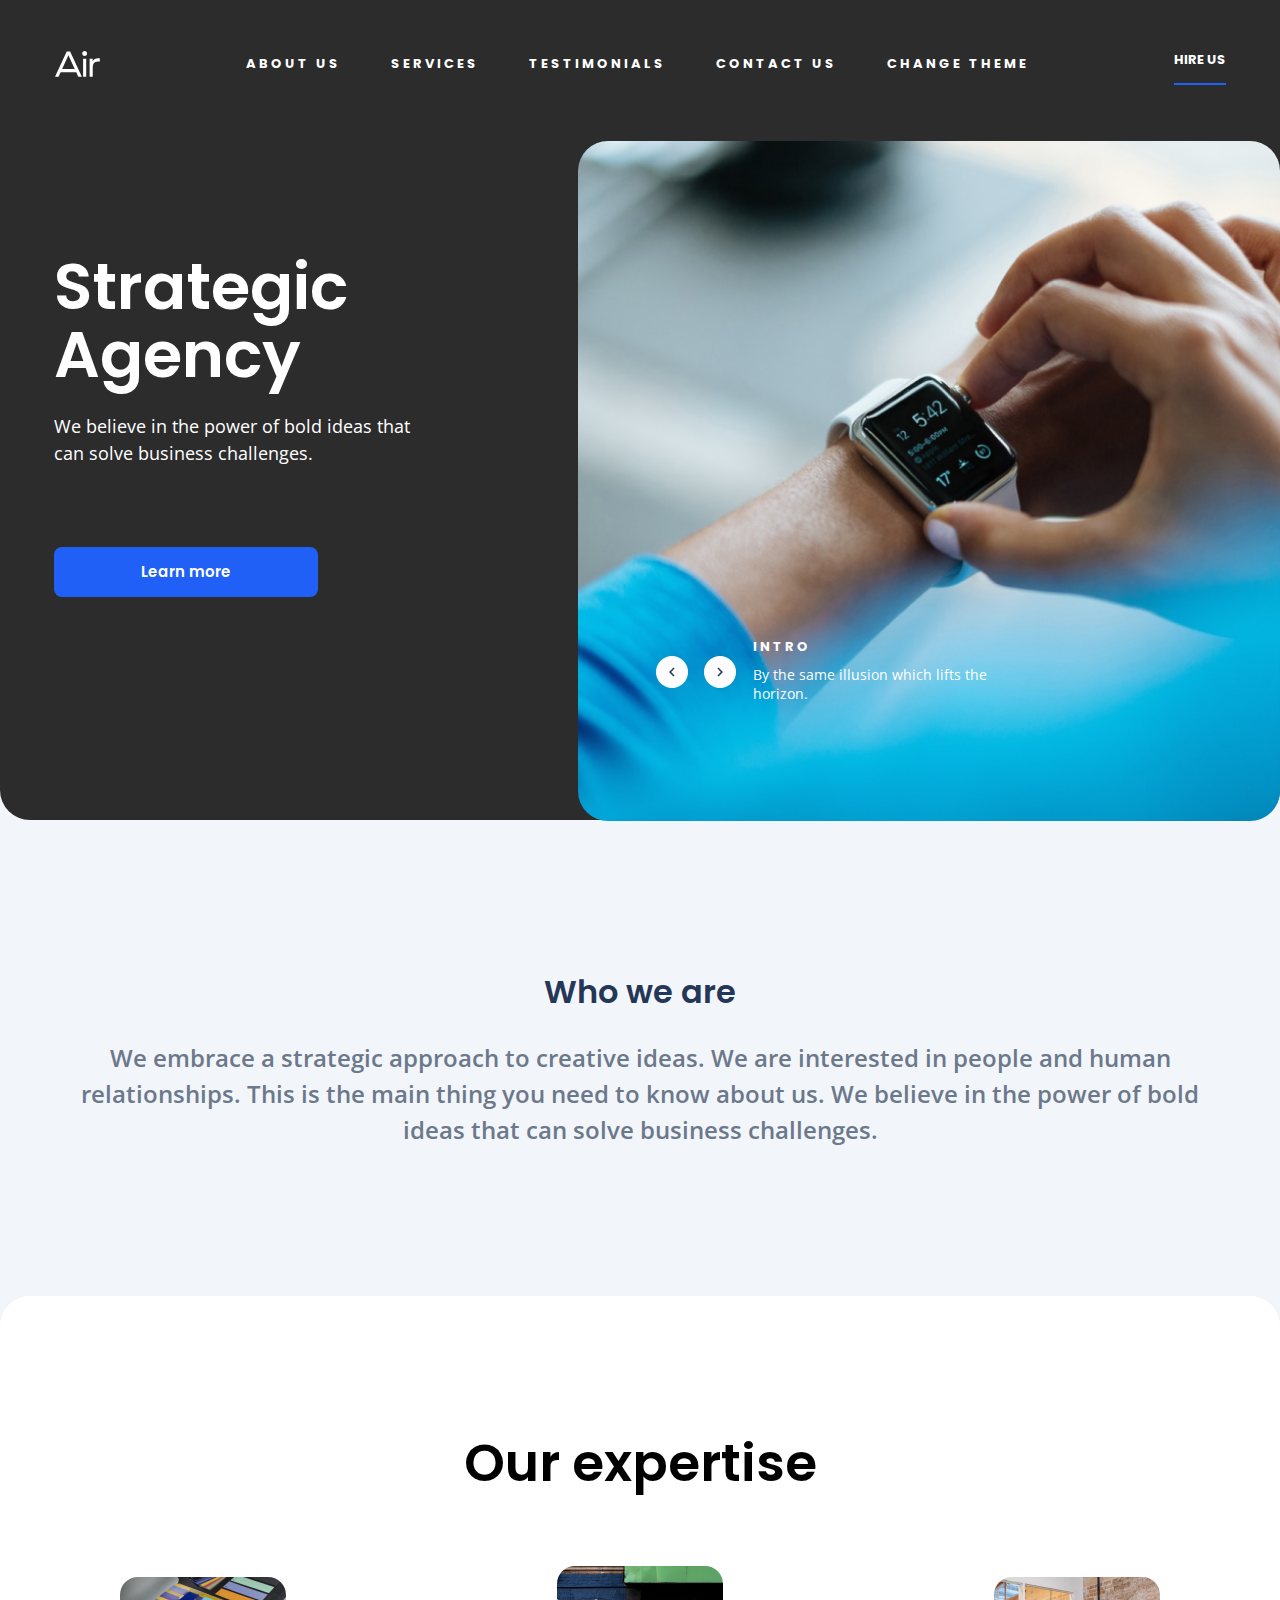
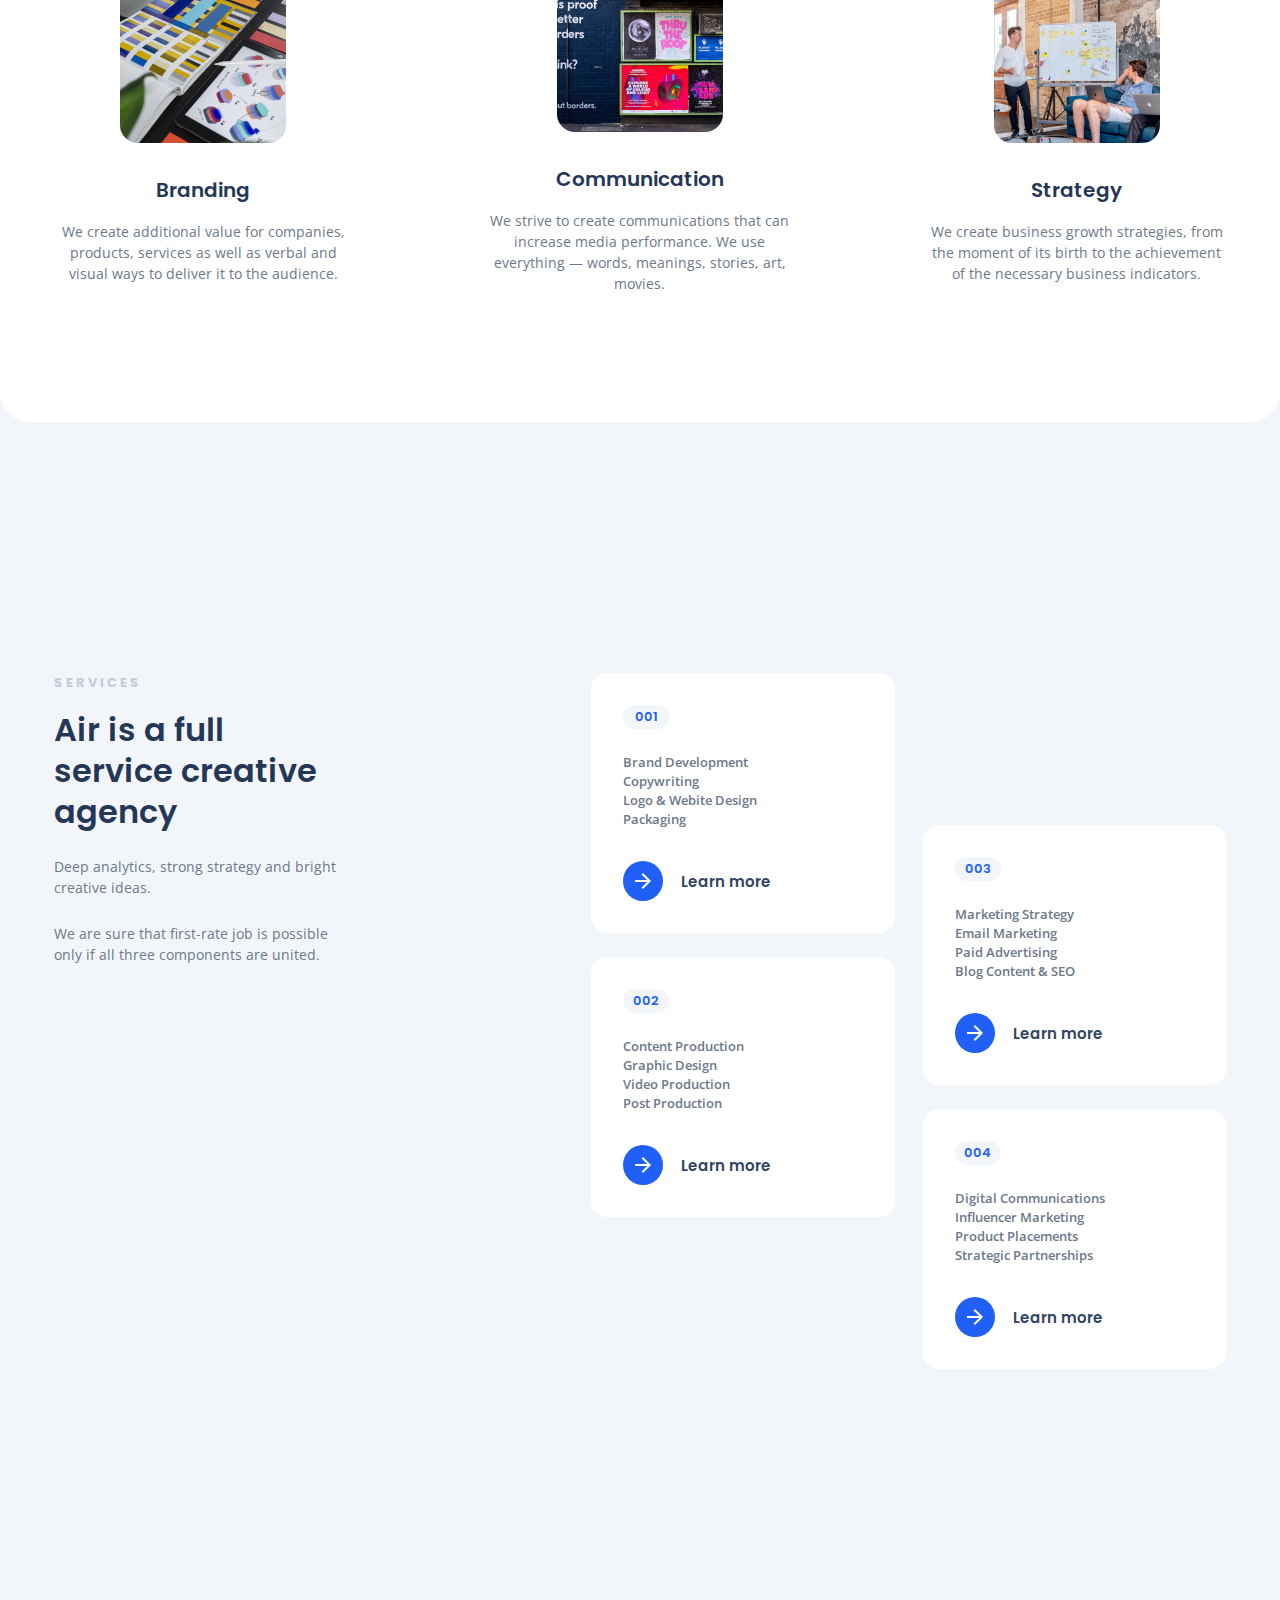
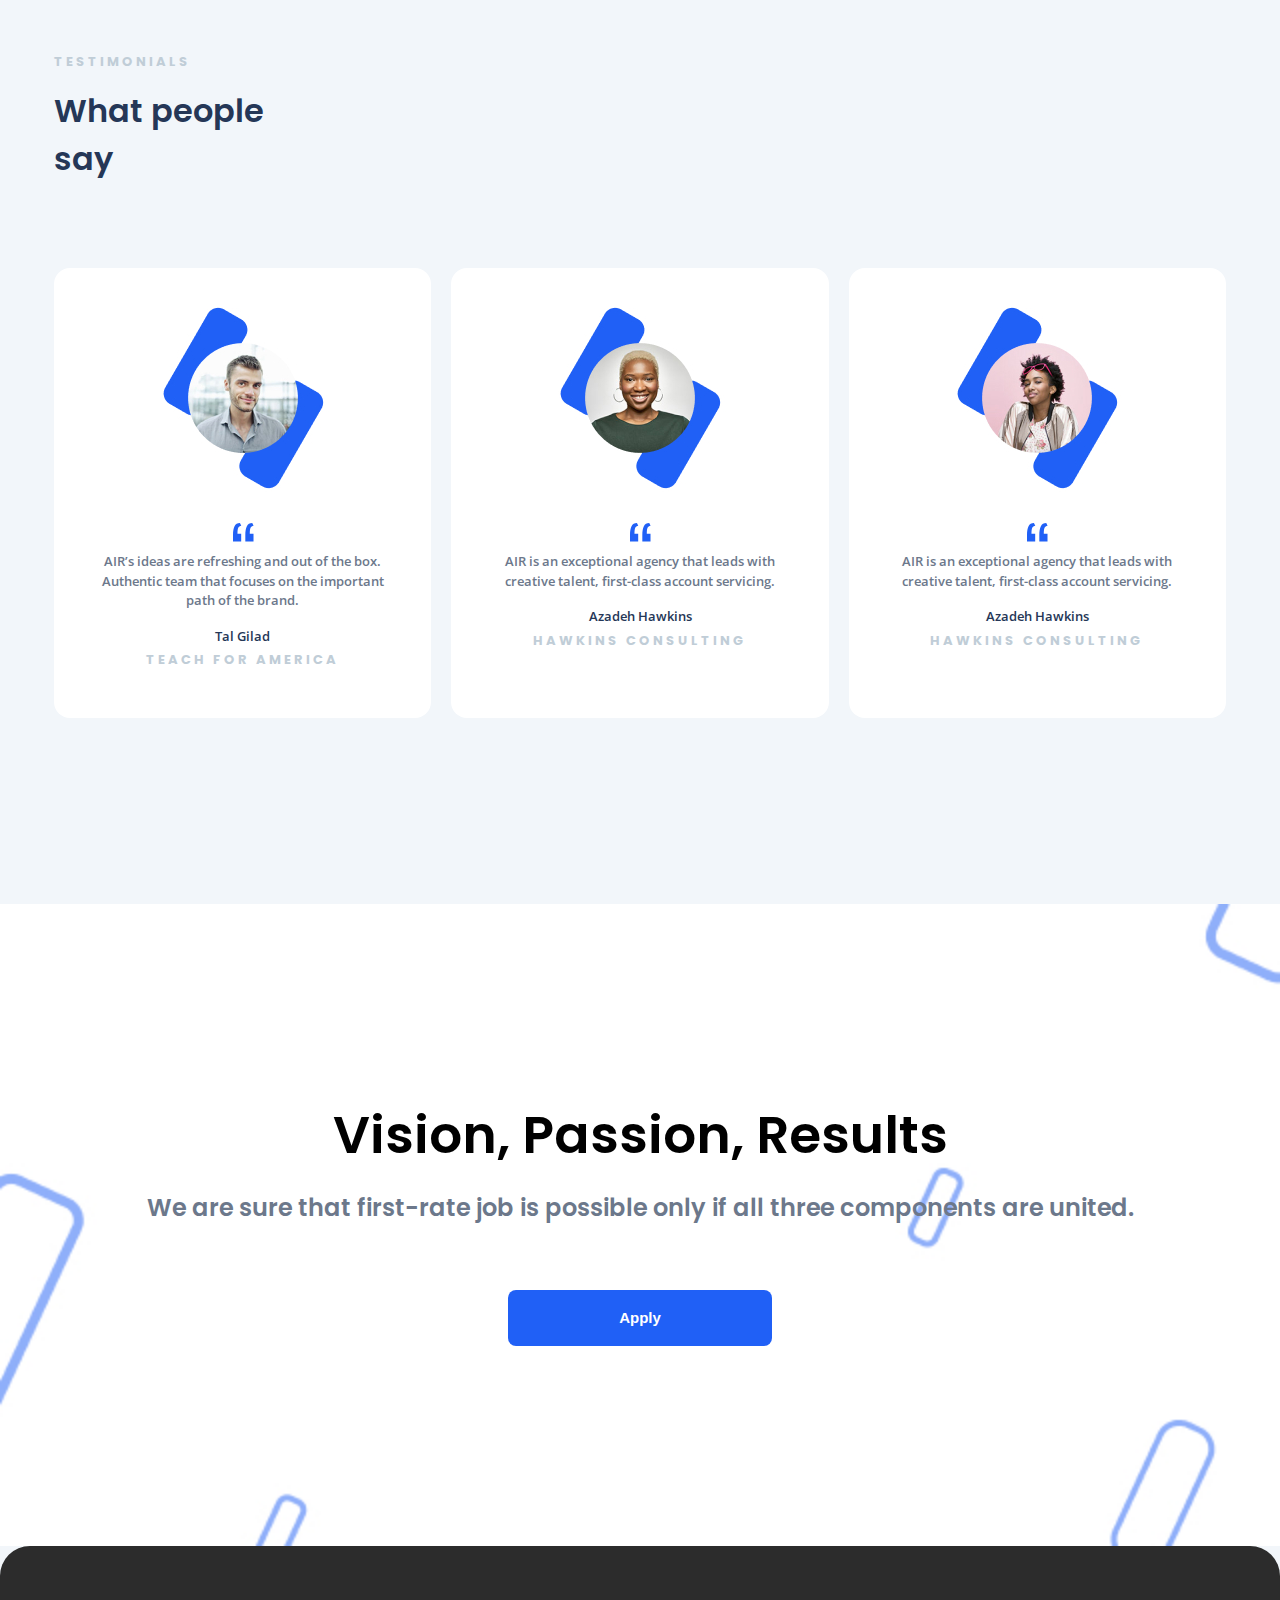
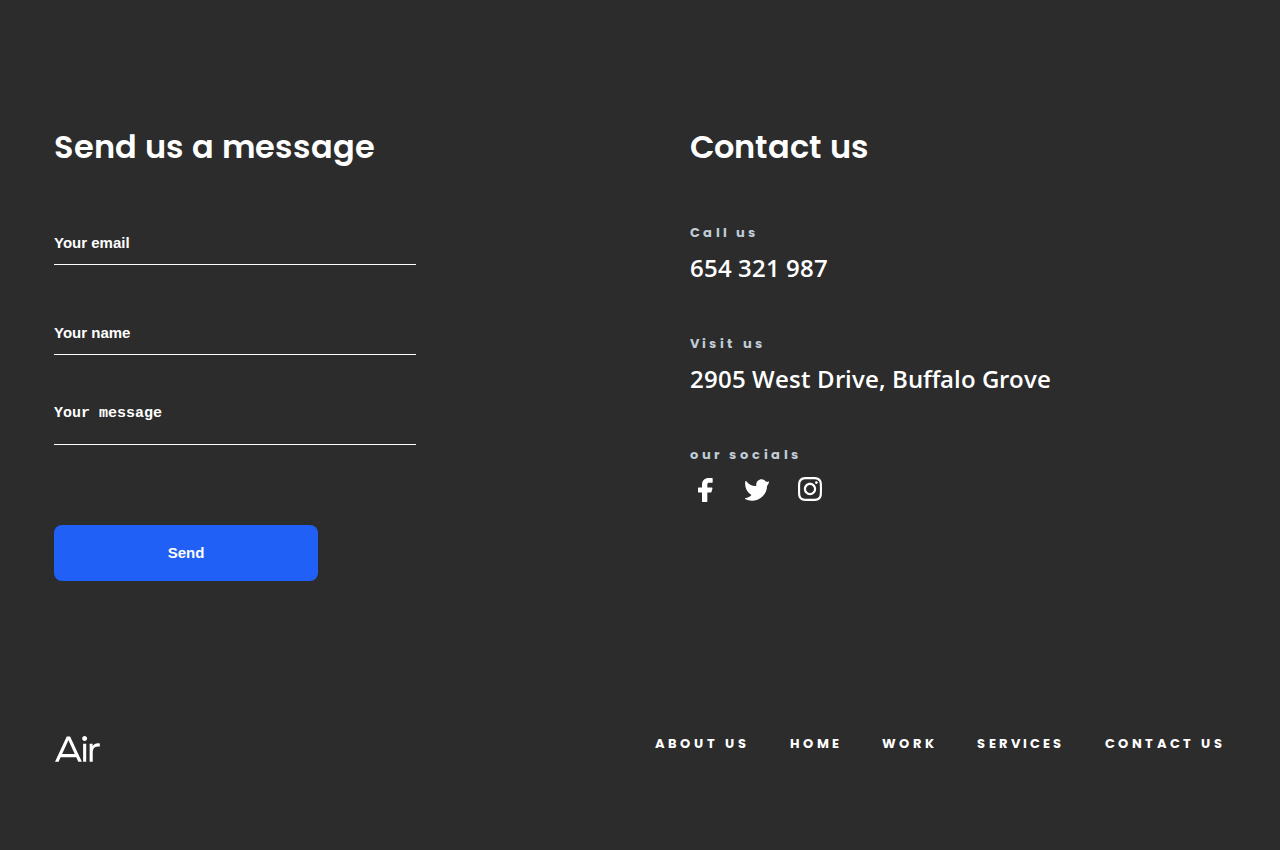
<file: index.html>
<!doctype html><html lang="en"><head><meta charset="UTF-8"><meta name="viewport" content="width=device-width, initial-scale=1.0"><title>Dia</title><link rel="icon" type="image/x-icon" href="logo.89972a8c.svg"><link rel="preconnect" href="https://fonts.googleapis.com"><link rel="preconnect" href="https://fonts.gstatic.com"><link href="https://fonts.googleapis.com/css2?family=Open+Sans:wght@300..800&family=Poppins:wght@400;600;700&display=swap" rel="stylesheet"><link rel="stylesheet" href="main.d54e5d34.css"></head><body class="page__body"> <header class="header" id="header"> <div class="container"> <div class="header__top"> <div class="top-bar"> <div class="top-bar__icons"> <a href="#" class="top-bar__logo"> <img class="top-bar__logo-img" src="logo.89972a8c.svg" alt="logo"> </a> <a href="#" class="top-bar__open"> <img class="top-bar__open-img" src="burger.f1d9fdf3.svg" alt="logo"> </a> </div> <nav class="nav"> <ul class="nav__list"> <li class="nav__item"> <a class="nav__link" href="#about"> About us </a> </li> <li class="nav__item"> <a class="nav__link" href="#services"> Services </a> </li> <li class="nav__item"> <a class="nav__link" href="#reviews"> Testimonials </a> </li> <li class="nav__item"> <a class="nav__link" href="#contactUs"> Contact Us </a> </li> <li class="nav__item"> <a class="nav__link switcher" href="#header"> Change Theme </a> </li> </ul> </nav> <a href="#contactUs" class="top-bar__hire"> Hire us </a> </div> </div> </div> <div class="header__content"> <div class="header__text"> <h1 class="header__title">Strategic Agency</h1> <p class="header__subtitle"> We believe in the power of bold ideas that can solve business challenges. </p> <a href="#expertise" class="header__button"> Learn more </a> </div> <div class="header__bottom"> <div class="slider"> <div class="slider__arrows"> <div class="slider__arrow slider__arrow-left"></div> <div class="slider__arrow slider__arrow-right"></div> </div> <div class="slider__text"> <p class="slider__title">Intro</p> <p class="slider__descr"> By the same illusion which lifts the <br> horizon. </p> </div> <img src="slider-photo-1.7bdc7a63.png" alt="slider" class="slider__item"> </div> </div> </div> </header> <aside class="burger"> <div class="container"> <div class="burger__icons"> <a href="#" class="burger__logo"> <img class="burger__img" src="logo.89972a8c.svg" alt="logo"> </a> <a href="#" class="burger__close"> <img class="burger__close--img" src="icons-close.67d8051f.svg" alt="close"> </a> </div> <nav class="burger__menu"> <ul class="burger__list"> <li class="burger__item"> <a class="burger__link" href="#about"> About us </a> </li> <li class="burger__item"> <a class="burger__link" href="#services"> Services </a> </li> <li class="burger__item"> <a class="burger__link" href="#reviews"> Testimonials </a> </li> <li class="burger__item"> <a class="burger__link" href="#contactUs"> Contact Us </a> </li> <li class="burger__item"> <a class="burger__link switcher" href="#header"> Change Theme </a> </li> </ul> </nav> </div> </aside> <main class="main" id="main"> <div class="main__content"> <section class="about" id="about"> <div class="container"> <div class="about__wrapper"> <h2 class="about__title">Who we are</h2> <p class="about__text"> We embrace a strategic approach to creative ideas. We are interested in people and human relationships. This is the main thing you need to know about us. We believe in the power of bold ideas that can solve business challenges. </p> </div> </div> </section> <section class="expertise" id="expertise"> <div class="container"> <h2 class="expertise__title">Our expertise</h2> <div class="expertise__wrapper"> <div class="expertise__item"> <img src="expertise-1.7de171f3.png" alt="Branding" class="expertise__img"> <h3 class="expertise__subtitle">Branding</h3> <p class="expertise__text"> We create additional value for companies, products, services as well as verbal and visual ways to deliver it to the audience. </p> </div> <div class="expertise__item"> <img src="expertise-2.9955dc44.png" alt="Communication" class="expertise__img"> <h3 class="expertise__subtitle">Communication</h3> <p class="expertise__text"> We strive to create communications that can increase media performance. We use everything — words, meanings, stories, art, movies. </p> </div> <div class="expertise__item"> <img src="expertise-3.13fb9bfb.png" alt="Strategy" class="expertise__img"> <h3 class="expertise__subtitle">Strategy</h3> <p class="expertise__text"> We create business growth strategies, from the moment of its birth to the achievement of the necessary business indicators. </p> </div> </div> </div> </section> <section class="services" id="services"> <div class="container"> <div class="services__wrapper"> <div class="services__titles"> <p class="services__topic">Services</p> <h2 class="services__title"> Air is a full service creative agency </h2> <p class="services__subtitle"> Deep analytics, strong strategy and bright creative ideas. <span class="services__space"></span> We are sure that first-rate job is possible only if all three components are united. </p> </div> <div class="services__items"> <div class="services__item"> <div class="services__number">001</div> <div class="services__names"> Brand Development <br> Copywriting <br> Logo & Webite Design <br> Packaging <br> </div> <a href="#" class="services__button" id="light-blue"></a> </div> <div class="services__item"> <div class="services__number">002</div> <div class="services__names"> Сontent Production <br> Graphic Design <br> Video Production <br> Post Production <br> </div> <a href="#" class="services__button" id="yellow"></a> </div> <div class="services__item"> <div class="services__number">003</div> <div class="services__names"> Marketing Strategy <br> Email Marketing <br> Paid Advertising <br> Blog Content & SEO <br> </div> <a href="#" class="services__button" id="green"></a> </div> <div class="services__item"> <div class="services__number">004</div> <div class="services__names"> Digital Communications <br> Influencer Marketing <br> Product Placements <br> Strategic Partnerships <br> </div> <a href="#" class="services__button" id="red"></a> </div> </div> </div> </div> </section> <section class="reviews" id="reviews"> <div class="container"> <div class="reviews__wrapper"> <div class="reviews__titles"> <div class="reviews__topic">Testimonials</div> <div class="reviews__title">What people say</div> </div> <div class="reviews__cards"> <div class="reviews__card"> <div class="reviews__photo"> <img src="people-1.9e8a019f.jpg" alt="1" class="person-1 reviews__img"> </div> <img src="review-icon-blue.cf32b858.svg" alt="icon" class="icon-blue reviews__icon"> <div class="reviews__descr"> AIR’s ideas are refreshing and out of the box. Authentic team that focuses on the important path of the brand. </div> <div class="reviews__name">Tal Gilad</div> <div class="reviews__position">Teach for America</div> </div> <div class="reviews__card"> <div class="reviews__photo"> <img src="people-2.1dec566d.jpg" alt="2" class="person-2 reviews__img"> </div> <img src="review-icon-blue.cf32b858.svg" alt="icon" class="icon-yellow reviews__icon"> <div class="reviews__descr"> AIR is an exceptional agency that leads with creative talent, first-class account servicing. </div> <div class="reviews__name">Azadeh Hawkins</div> <div class="reviews__position">Hawkins Consulting</div> </div> <div class="reviews__card"> <div class="reviews__photo"> <img src="people-3.3aad7daa.jpg" alt="3" class="person-3 reviews__img"> </div> <img src="review-icon-blue.cf32b858.svg" alt="icon" class="icon-red reviews__icon"> <div class="reviews__descr"> AIR is an exceptional agency that leads with creative talent, first-class account servicing. </div> <div class="reviews__name">Azadeh Hawkins</div> <div class="reviews__position">Hawkins Consulting</div> </div> </div> </div> </div> </section> <section class="vision" id="vision"> <div class="container"> <div class="vision__wrapper"> <div class="vision__title">Vision, Passion, Results</div> <div class="vision__subtitle"> We are sure that first-rate job is possible only if all three components are united. </div> <a class="vision__link" href="#contactUs"> <button class="vision__button">Apply</button> </a> </div> </div> </section> <section class="contactUs" id="contactUs"> <div class="container"> <div class="contactUs__wrapper"> <div class="contactUs__message"> <div class="contactUs__title">Send us a message</div> <form method="get" class="contactUs__form"> <input class="contactUs__form_input" type="email" placeholder="Your email" required> <input class="contactUs__form_input" type="text" placeholder="Your name" required> <textarea class="contactUs__form_input contactUs__form_input--textarea" placeholder="Your message" required></textarea> <button type="submit" class="contactUs__button"> Send </button> </form> </div> <div class="contactUs__contacts"> <div class="contactUs__title">Contact us</div> <div class="contactUs__call"> <div class="contactUs__subtitle">Call us</div> <a class="contactUs__text" href="tel:654 321 987"> 654 321 987 </a> </div> <div class="contactUs__adress"> <div class="contactUs__subtitle">Visit us</div> <a class="contactUs__text" href="https://www.google.pl/maps/place/%D0%91%D1%83%D1%84%D1%84%D0%B0%D0%BB%D0%BE+%D0%93%D1%80%D0%BE%D0%B2,+%D0%98%D0%BB%D0%BB%D0%B8%D0%BD%D0%BE%D0%B9%D1%81,+%D0%A1%D0%A8%D0%90/@42.1698247,-88.0302616,13z/data=!3m1!4b1!4m10!1m2!2m1!1s2905+West+Drive,+Buffalo+Grove!3m6!1s0x880fbc0db73e17df:0x93b86f7936dde6d5!8m2!3d42.1662831!4d-87.9631308!15sCh4yOTA1IFdlc3QgRHJpdmUsIEJ1ZmZhbG8gR3JvdmWSAQhsb2NhbGl0eeABAA!16zL20vMHM0a3k?entry=ttu&g_ep=EgoyMDI0MDgyOC4wIKXMDSoASAFQAw%3D%3D"> 2905 West Drive, Buffalo Grove </a> </div> <div class="contactUs__social"> <div class="contactUs__subtitle">our socials</div> <div class="contactUs__icons"> <a class="contactUs__icon" href="#"> <img src="facebook.f57583a1.svg" alt="facebook"> </a> <a class="contactUs__icon" href="#"> <img src="twitter.02b1afae.svg" alt="twitter"> </a> <a class="contactUs__icon contactUs__icon-instagram" href="#"> <img src="instagram.35447316.svg" alt="instagram"> </a> </div> </div> </div> </div> </div> </section> </div> </main> <footer class="footer"> <div class="container"> <div class="footer__content"> <div class="top-bar"> <a href="#" class="top-bar__logo"> <img class="logo__img" src="logo.89972a8c.svg" alt="logo"> </a> </div> <ul class="footer__list"> <li class="footer__item"> <a class="footer__link" href="#about"> About us </a> </li> <li class="footer__item"> <a class="footer__link" href="#header"> Home </a> </li> <li class="footer__item"> <a class="footer__link" href="#expertise"> Work </a> </li> <li class="footer__item"> <a class="footer__link" href="#services"> Services </a> </li> <li class="footer__item"> <a class="footer__link" href="#contactUs"> Contact Us </a> </li> </ul> </div> </div> </footer> <script src="main.ff4b6ebb.js"></script> </body></html>
</file>
<file: main.d54e5d34.css>
.page__body{background-color:#f2f6fa;font-family:Poppins,sans-serif;box-sizing:border-box}.page__menu{background-color:#2c2c2c;padding-bottom:80px}.page__menu.blue-theme{background-color:#008aff}@media (min-width:1023px){.page__menu{background-color:transparent}}.header{background-color:#2c2c2c;border-bottom-left-radius:30px;border-bottom-right-radius:30px}.header__text{color:#fff;display:grid;row-gap:32px;padding-inline:20px}@media (min-width:639px){.header__text{row-gap:24px;padding-inline:41px}}@media (min-width:1023px){.header__text{width:362px;padding-left:54px;height:490px}}@media (min-width:1599px){.header__text{padding-left:227px}}@media (min-width:2459px){.header__text{padding-left:707px}}.header__title{margin-top:48px;font-weight:600;font-size:52px;line-height:62px}@media (min-width:639px){.header__title{font-size:64px;line-height:68px;margin-top:56px}}@media (min-width:1023px){.header__title{margin-top:168px}}.header__subtitle{font-family:Open Sans,sans-serif;font-weight:400;font-size:18px;line-height:27px}.header__button{margin-top:72px;display:block;width:100%;height:50px;background-color:#2060f6;border-radius:8px;text-align:center;text-decoration:none;color:#fff;font-size:15px;line-height:50px;font-weight:600;transition:transform .3s}.header__button:hover{transform:scale(1.1)}@media (min-width:639px){.header__button{margin-top:56px;width:264px}}.header__button.blue-theme{background-color:#ff9c8e;border-radius:64px}@media (min-width:1023px){.header__content{display:grid;grid-auto-flow:column;gap:106px}}.header.blue-theme{background-color:#008aff;border-bottom-left-radius:200px;border-bottom-right-radius:200px}.top-bar{padding-top:20px;display:flex;justify-content:space-between}@media (min-width:1023px){.top-bar{padding-top:50px}}.top-bar__icons{display:flex;gap:32px}.top-bar__hire{position:relative;text-decoration:none;color:#fff;font-weight:700;text-transform:uppercase;font-size:13px;line-height:19px;transition:transform .3s}.top-bar__hire:hover{transform:scale(1.2)}.top-bar__hire:before{content:"";width:100%;height:2px;background-color:#2060f6;position:absolute;bottom:0}.top-bar__hire.blue-theme:before{background-color:#ff9c8e}.top-bar__logo{position:relative;transition:transform .3s}.top-bar__logo:hover{transform:scale(1.2)}@media (min-width:1023px){.top-bar__open{display:none}}.slider{margin-top:40px;position:relative;bottom:-8px}@media (min-width:639px){.slider{margin-top:144px}}@media (min-width:1023px){.slider{margin-top:48px}}.slider__item{object-fit:cover;width:100%;border-radius:30px;height:390px}.slider__item.blue-theme{content:url(slider-pink-1.d32c10ca.png)}@media (min-width:1023px){.slider__item{height:680px}}.slider__arrows{position:absolute;display:flex;gap:16px;bottom:126px;left:20px}@media (min-width:639px){.slider__arrows{bottom:140px}}@media (min-width:1023px){.slider__arrows{left:78px}}.slider__arrow{width:32px;height:32px;border-radius:50%;background-color:#fff;background-repeat:no-repeat;background-position:50%;cursor:pointer;transition:transform .3s}.slider__arrow:hover{transform:scale(1.1)}.slider__arrow-left{background-image:url(slider-arrow-left.1221c002.svg)}.slider__arrow-right{background-image:url(slider-arrow-right.9500f5c6.svg)}.slider__text{position:absolute;display:grid;row-gap:8px;color:#fff;bottom:24px;left:20px;margin-bottom:25px}@media (min-width:639px){.slider__text{margin-bottom:32px}}@media (min-width:1023px){.slider__text{bottom:93px;left:175px}}.slider__title{letter-spacing:3px;font-weight:700;text-transform:uppercase;font-size:13px}.slider__descr{font-family:Open Sans,sans-serif;font-weight:400;font-size:14px}.about{padding-block:120px;background-color:#f2f6fa}@media (min-width:639px){.about{padding-block:148px}}.about__wrapper{display:grid;row-gap:24px;justify-content:center;align-items:center}.about__title{color:#253757;font-size:32px}.about__text,.about__title{font-weight:600;text-align:center}.about__text{color:#6c788b;font-family:Open Sans,sans-serif;font-size:22px;line-height:33px}@media (min-width:639px){.about__text{font-size:24px;line-height:36px}}.expertise{padding-block:72px;background-color:#fff;border-radius:30px}@media (min-width:639px){.expertise{padding-block:128px}}.expertise__wrapper{display:grid;grid-auto-flow:row;gap:56px}@media (min-width:639px){.expertise__wrapper{gap:72px}}@media (min-width:1023px){.expertise__wrapper{gap:137px;grid-auto-flow:column}}.expertise__item{display:flex;justify-content:center;align-items:center;flex-direction:column}.expertise__title{margin-bottom:58px;font-weight:600;font-size:44px;text-align:center;line-height:62px}@media (min-width:639px){.expertise__title{margin-bottom:64px;font-size:52px;line-height:78px}}.expertise__img{width:166px;height:166px;border-radius:18px;object-fit:cover;transition:transform .3s}.expertise__img:hover{transform:scale(1.1)}.expertise__subtitle{margin-top:32px;font-weight:600;font-size:20px;color:#253757}.expertise__text{margin-top:16px;font-family:Open Sans,sans-serif;font-weight:400;font-size:14px;line-height:21px;text-align:center;color:#6c788b}.services{display:grid;padding-block:120px}@media (min-width:639px){.services{padding-block:148px}}@media (min-width:1023px){.services{padding:251px 0 151px}}.services__wrapper{display:grid;row-gap:48px}@media (min-width:639px){.services__wrapper{row-gap:56px}}@media (min-width:1023px){.services__wrapper{grid-auto-flow:column}}.services__titles{display:grid}@media (min-width:639px){.services__titles{grid-template-columns:repeat(6,1fr)}}@media (min-width:1023px){.services__titles{display:block;width:294px}}.services__topic{font-size:13px;letter-spacing:3px;font-weight:700;text-transform:uppercase;color:#c0cdd7}.services__title{font-size:32px;font-weight:600;line-height:41px;color:#253757;margin-top:16px}@media (min-width:639px){.services__title{grid-column:1/4}}.services__subtitle{font-family:Open Sans,sans-serif;font-size:14px;font-weight:400;line-height:21px;color:#6c788b;margin-top:24px}@media (min-width:639px){.services__subtitle{grid-column:1/4}}.services__space{display:block;height:25px;width:100%;opacity:0}.services__items{display:grid;row-gap:24px}@media (min-width:639px){.services__items{grid-template-columns:repeat(6,1fr);column-gap:28px}}.services__item{position:relative;padding:32px 0 32px 32px;background-color:#fff;border-radius:16px}.services__item:first-child .services__button.blue-theme{background-color:#56ccf2}.services__item:nth-child(2) .services__button.blue-theme{background-color:#fcc91d}.services__item:nth-child(3) .services__button.blue-theme{background-color:#15d850}.services__item:nth-child(4) .services__button.blue-theme{background-color:#f36363}@media (min-width:639px){.services__item{grid-column:1/4}.services__item:nth-child(3),.services__item:nth-child(4){grid-column:4/7;transform:translateY(-132px)}}.services__number{width:46px;height:24px;border-radius:23px;background-color:#f2f6fa;color:#2060f6;font-weight:600;font-size:13px;text-align:center;line-height:24px}.services__number:first-child.blue-theme{background-color:#56ccf2 10%;color:#56ccf2}.services__number:nth-child(2).blue-theme{background-color:#fcc91d 10%;color:#fcc91d}.services__names{margin-top:24px;font-family:Open Sans,sans-serif;font-weight:600;font-size:13px;line-height:19px;color:#6c788b}.services__button{display:block;width:40px;height:40px;background-color:#2060f6;background-image:url(services-arrow.e8125ff2.svg);background-repeat:no-repeat;background-position:50%;border-radius:50%;margin-top:32px}.services__button:after{content:"Learn more";position:absolute;left:90px;top:197px;font-weight:600;font-size:15px;color:#334563}.reviews__titles{display:grid;row-gap:16px}.reviews__topic{font-weight:700;font-size:13px;line-height:19px;letter-spacing:3px;text-transform:uppercase;color:#c0cdd7}.reviews__title{font-weight:600;font-size:32px;line-height:48px;color:#253757}@media (min-width:639px){.reviews__title{width:263px}}.reviews__cards{margin:48px 0 120px;display:grid;row-gap:24px}@media (min-width:639px){.reviews__cards{margin:56px 0 148px;row-gap:30px}}@media (min-width:1023px){.reviews__cards{grid-auto-flow:column;gap:20px;margin:85px 0 186px}}.reviews__card{padding:0 42px 32px;background-color:#fff;border-radius:16px;transition:transform .3s}.reviews__card:hover{transform:scale(.9)}@media (min-width:639px){.reviews__card{padding:0 98px 32px}}@media (min-width:1023px){.reviews__card{padding:0 32px 48px}}.reviews__img,.reviews__photo{position:relative}.reviews__img{margin:73px auto 24px;width:196px;height:196px;display:block;border-radius:50%;object-fit:cover;z-index:1}.reviews__img.blue-theme.person-1{content:url(person-blue.b34dd17a.png)}.reviews__img.blue-theme.person-2{content:url(person-yellow.54d968d7.png)}.reviews__img.blue-theme.person-3{content:url(person-red.3c97bb62.png)}@media (min-width:639px){.reviews__img{margin-top:32px;width:250px;height:250px}}@media (min-width:1023px){.reviews__img{margin-top:32px;width:196px;height:196px}}.reviews__icon{display:block;margin:0 auto 8px}.reviews__icon.blue-theme.icon-blue{content:url(icon-blue.5c6b2cf3.svg)}.reviews__icon.blue-theme.icon-yellow{content:url(icon-yellow.2d8ec985.svg)}.reviews__icon.blue-theme.icon-red{content:url(icon-red.578e5b8f.svg)}.reviews__descr{margin-bottom:16px;color:#6c788b}.reviews__descr,.reviews__name{font-family:Open Sans,sans-serif;font-size:13px;line-height:19.5px;text-align:center;font-weight:600}.reviews__name{margin-bottom:4px;color:#253757}.reviews__position{font-size:13px;line-height:19.5px;font-weight:700;text-transform:uppercase;text-align:center;color:#c0cdd7;letter-spacing:3px}.vision{padding-block:72px;background-color:#fff}@media (min-width:639px){.vision{background-image:url(vision-background.6b177899.jpg);background-position:50%;background-size:cover;background-repeat:no-repeat;padding-block:200px}.vision.blue-theme{background-image:url(blue-theme-vision.d334f7f7.jpg)}}.vision__title{font-weight:600;font-size:44px;line-height:52px;text-align:center;margin-bottom:24px}@media (min-width:639px){.vision__title{font-size:52px;line-height:62px}}.vision__subtitle{font-weight:600;font-size:22px;line-height:33px;text-align:center;margin-bottom:56px;color:#6c788b}@media (min-width:639px){.vision__subtitle{font-size:24px;line-height:36px;margin-bottom:64px}}.vision__link{text-decoration:none}.vision__button{display:block;width:280px;height:56px;border-radius:8px;background-color:#2060f6;border:none;font-size:15px;font-weight:600;line-height:22px;text-align:center;color:#fff;margin:0 auto;transition:transform .3s}.vision__button:hover{transform:scale(1.1)}.vision__button.blue-theme{background-color:#ff9c8e;border-radius:64px}@media (min-width:639px){.vision__button{width:264px}}.contactUs{margin-top:120px;padding-block:75px;border-top-left-radius:30px;border-top-right-radius:30px;background-color:#2c2c2c}.contactUs.blue-theme{background-color:#008aff}@media (min-width:639px){.contactUs{margin-top:0;padding:180px 0 139px}}@media (min-width:1023px){.contactUs{padding:180px 0 104px}}.contactUs__wrapper{display:grid;row-gap:80px}@media (min-width:639px){.contactUs__wrapper{row-gap:120px}}@media (min-width:1023px){.contactUs__wrapper{grid-auto-flow:column;gap:98px}}.contactUs__title{font-weight:600;font-size:32px;line-height:41px;color:#fff;margin-bottom:48px}@media (min-width:639px){.contactUs__title{margin-bottom:56px}}.contactUs__form{display:grid}.contactUs__form_input{margin-bottom:40px;width:280px;height:41px;background:transparent;border:none;border-bottom:1px solid #fff;color:#fff}.contactUs__form_input--textarea{resize:none}.contactUs__form_input::placeholder{font-weight:600;font-size:15px;line-height:22px;color:#fff}.contactUs__form_input::placeholder:focus{color:transparent}.contactUs__form_input:focus{border-bottom-color:#2060f6;outline:none}.contactUs__form_input:focus::placeholder{color:transparent}.contactUs__form_input.blue-theme{border-bottom-color:#fff}@media (min-width:639px){.contactUs__form_input{margin-bottom:48px;width:362px}}.contactUs__button{width:280px;height:56px;border-radius:8px;background-color:#2060f6;border:none;font-size:15px;font-weight:600;line-height:22px;text-align:center;color:#fff;transition:transform .3s}.contactUs__button:hover{transform:scale(1.1)}.contactUs__button.blue-theme{background-color:#ff9c8e;border-radius:64px}@media (min-width:639px){.contactUs__button{margin-top:32px;width:264px}}.contactUs__call{margin-bottom:40px;transition:transform .3s}.contactUs__call:hover{transform:scale(1.1)}@media (min-width:639px){.contactUs__call{margin-bottom:48px}}.contactUs__adress{margin-bottom:40px;transition:transform .3s}.contactUs__adress:hover{transform:scale(1.1)}@media (min-width:639px){.contactUs__adress{margin-bottom:48px}}.contactUs__subtitle{margin-bottom:8px;font-weight:700;font-size:13px;line-height:19px;letter-spacing:3px;color:#c0cdd7}.contactUs__text{font-family:Open Sans,sans-serif;margin-bottom:8px;font-weight:600;font-size:24px;line-height:36px;color:#fff;text-decoration:none}.contactUs__icons{width:160px;display:grid;grid-auto-flow:column;align-items:center}.contactUs__icon{width:32px;height:32px;transition:transform .3s}.contactUs__icon:hover{transform:scale(1.1)}.contactUs__icon-instagram{margin-top:5px;margin-left:5px}.nav{display:none}@media (min-width:1023px){.nav{display:block}}.nav__list{list-style-type:none;display:grid;row-gap:24px}@media (min-width:1023px){.nav__list{gap:50px;display:flex}}.nav__item{transition:transform .3s}.nav__item:hover{transform:scale(1.2)}.nav__link{text-decoration:none;font-weight:700;font-size:13px;line-height:20px;letter-spacing:3px;color:#fff;text-transform:uppercase}.burger{display:none;padding-top:30px;position:fixed;width:100%;top:0;z-index:2;height:100%;background-color:#2c2c2c}@media (min-width:1023px){.burger{position:absolute;height:0;z-index:0;margin-top:107px;grid-auto-flow:column;width:720px;margin:50px auto 0;gap:40px}}.burger__icons{display:flex;justify-content:space-between;margin-bottom:20px}.burger__close--img{width:25px;height:25px}.burger__list{list-style-type:none;display:grid;row-gap:24px}@media (min-width:1023px){.burger__list{gap:50px;display:flex}}.burger__link{text-decoration:none;font-weight:700;font-size:13px;line-height:20px;letter-spacing:3px;color:#fff;text-transform:uppercase}.burger.blue-theme{background-color:#008aff;display:none}.footer{background-color:#2c2c2c;padding-bottom:80px}@media (min-width:1023px){.footer__content{display:flex;justify-content:space-between;align-items:center}}.footer__list{margin-top:48px;list-style-type:none;display:grid;row-gap:24px}@media (min-width:639px){.footer__list{grid-auto-flow:column;gap:40px;margin-top:24px}}@media (min-width:1023px){.footer__list{margin-top:30px}}.footer__item{transition:transform .3s}.footer__item:hover{transform:scale(1.2)}.footer__link{text-decoration:none;font-weight:700;font-size:13px;line-height:20px;letter-spacing:3px;color:#fff;text-transform:uppercase}.footer.blue-theme{background-color:#008aff}*{margin:0;padding:0;scroll-behavior:smooth}.container{padding-inline:20px}@media (min-width:639px){.container{padding-inline:41px}}@media (min-width:1023px){.container{padding-inline:54px}}@media (min-width:1599px){.container{padding-inline:227px}}@media (min-width:2459px){.container{padding-inline:707px}}
/*# sourceMappingURL=main.d54e5d34.css.map */
</file>
